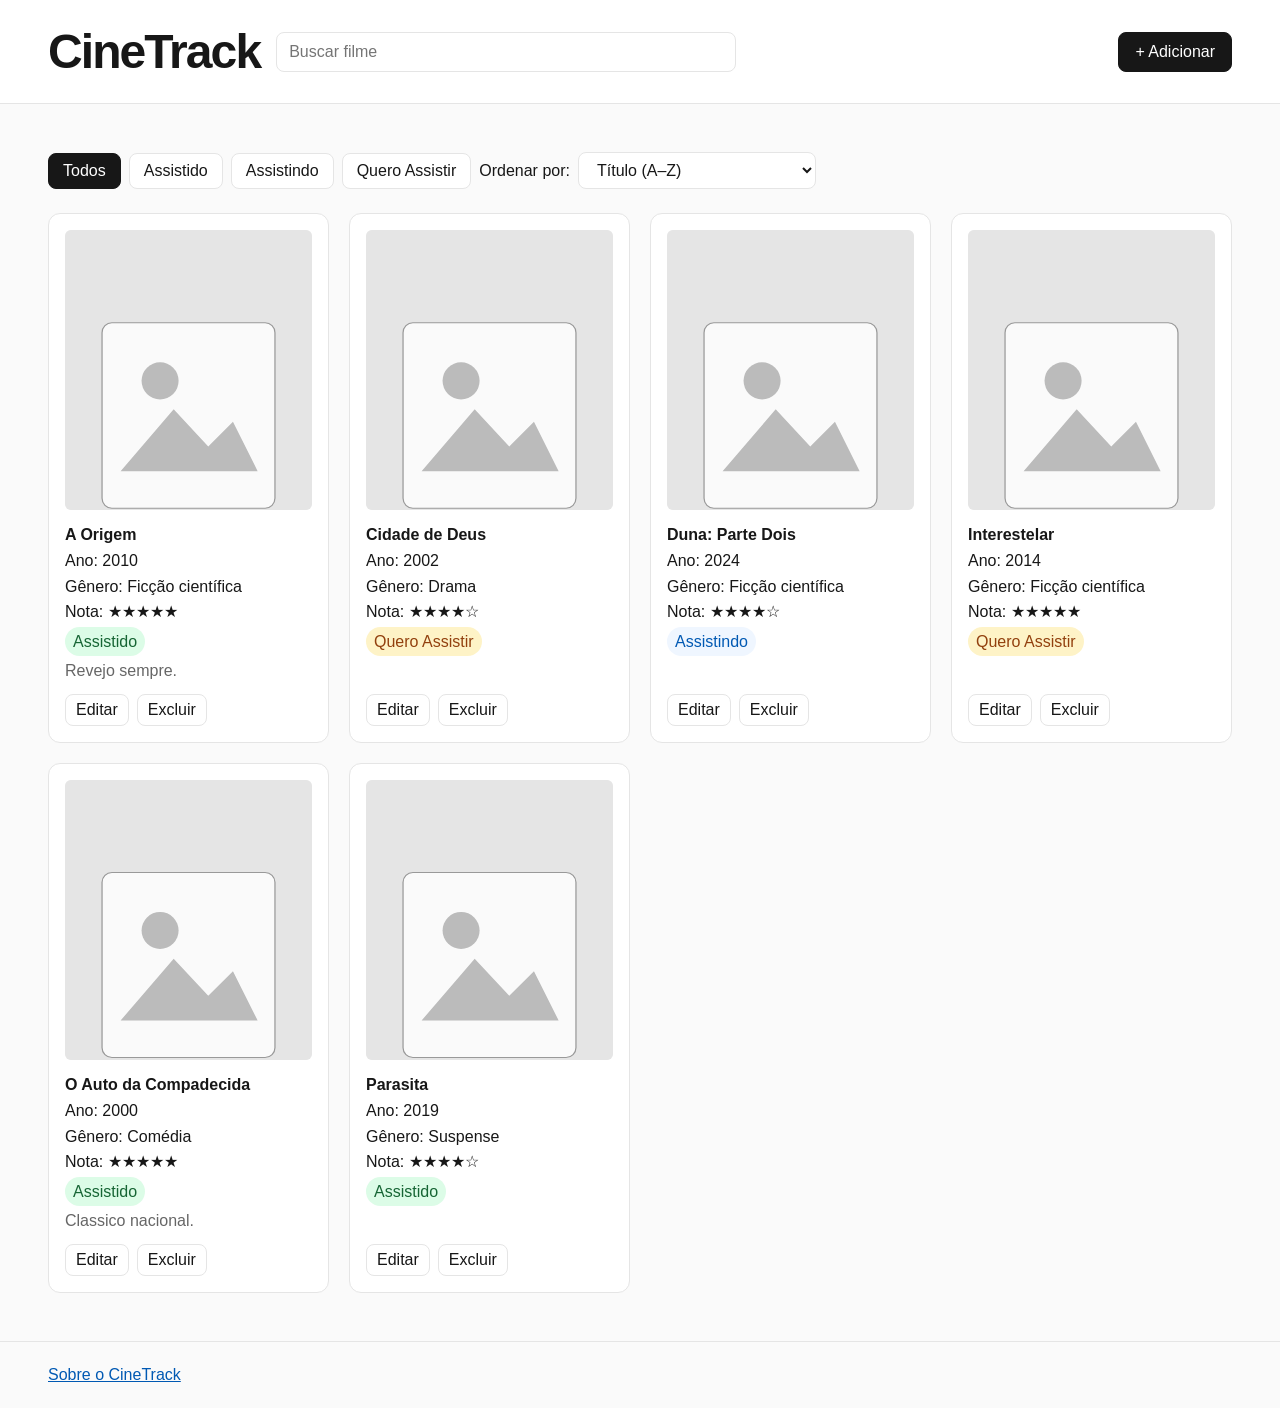
<file: parte1/index.html>
<!DOCTYPE html>
<html lang="pt-br">

<head>
      <meta charset="UTF-8">
      <meta name="viewport" content="width=device-width, initial-scale=1.0">
      <link rel="stylesheet" href="assets/css/main.css">
      <link rel="stylesheet" href="assets/css/adicionar-filme.css">
      <title>CineTrack</title>
</head>

<body class="body">
      <header class="header-content">
            <h1 class="title">CineTrack</h1>
            <input type="search" placeholder="Buscar filme" aria-label="Buscar filme" class="input-text-film">
            <form  class="add-movie-form">
                  <button type="button" class="add-movie-form">+ Adicionar</button>
            </form>
      </header>
      <main class="movie-list">
            <div class="button-container">
                  <button class="button ativo" aria-pressed="true"
                  data-status="todos">Todos</button>
                  <button class="button" aria-pressed="false" data-status="assistido">Assistido</button>
                  <button class="button" aria-pressed="false" data-status="assistindo">Assistindo</button>
                  <button class="button" aria-pressed="false" data-status="quero">Quero Assistir</button>
                  <label for="ordenar">Ordenar por:</label>
                  <select id="ordenar" class="button">
                        <option value="titulo">Título (A–Z)</option>
                        <option value="ano">Ano (mais antigo primeiro)</option>
                        <option value="nota">Nota (maior primeiro)</option>
                  </select>
            </div>
            <div class="movie-cards-containers"></div>
      </main>
      <div class="modal" role="dialog" aria-modal="true" aria-labelledby="titulo-modal">
            <form id="form-filme">
                  <h2 id="titulo-modal">Adicionar Filme</h2>
                  <div class="campo">
                        <label for="titulo">Título</label>
                        <input type="text" id="titulo" name="titulo" required>
                  </div>
                  <div class="campo">
                        <label for="ano">Ano</label>
                        <input type="number" id="ano" name="ano" min="1888" max="2100" required>
                  </div>

                  <div class="campo">
                        <label for="genero">Gênero</label>
                        <input type="text" id="genero" name="genero" required>
                  </div>

                  <div class="campo">
                        <label for="poster">URL do Poster</label>
                        <input type="url" id="poster" name="poster">
                  </div>

                  <div class="campo">
                        <label for="status">Status</label>
                        <select id="status" name="status" required>
                              <option value="assistido">Assistido</option>
                              <option value="assistindo">Assistindo</option>
                              <option value="quero">Quero Assistir</option>
                        </select>
                  </div>

                  <div class="campo">
                        <label for="nota">Nota (1 a 5)</label>
                        <input type="number" id="nota" name="nota" min="1" max="5" required>
                  </div>

                  <div class="campo campo-comentario">
                        <label for="comentario">Comentário</label>
                        <textarea id="comentario" name="comentario" rows="3"></textarea>
                  </div>

                  <p id="erros-formulario" role="alert"></p>

                  <div class="acoes">
                        <button type="submit">Salvar</button>
                        <button type="button">Cancelar</button>
                  </div>

            </form>
      </div>
      <footer>
            <a href="pages/sobre.html">Sobre o CineTrack</a>
      </footer>

      <script src="scripts/script.js"></script>
</body>

</html>
</file>
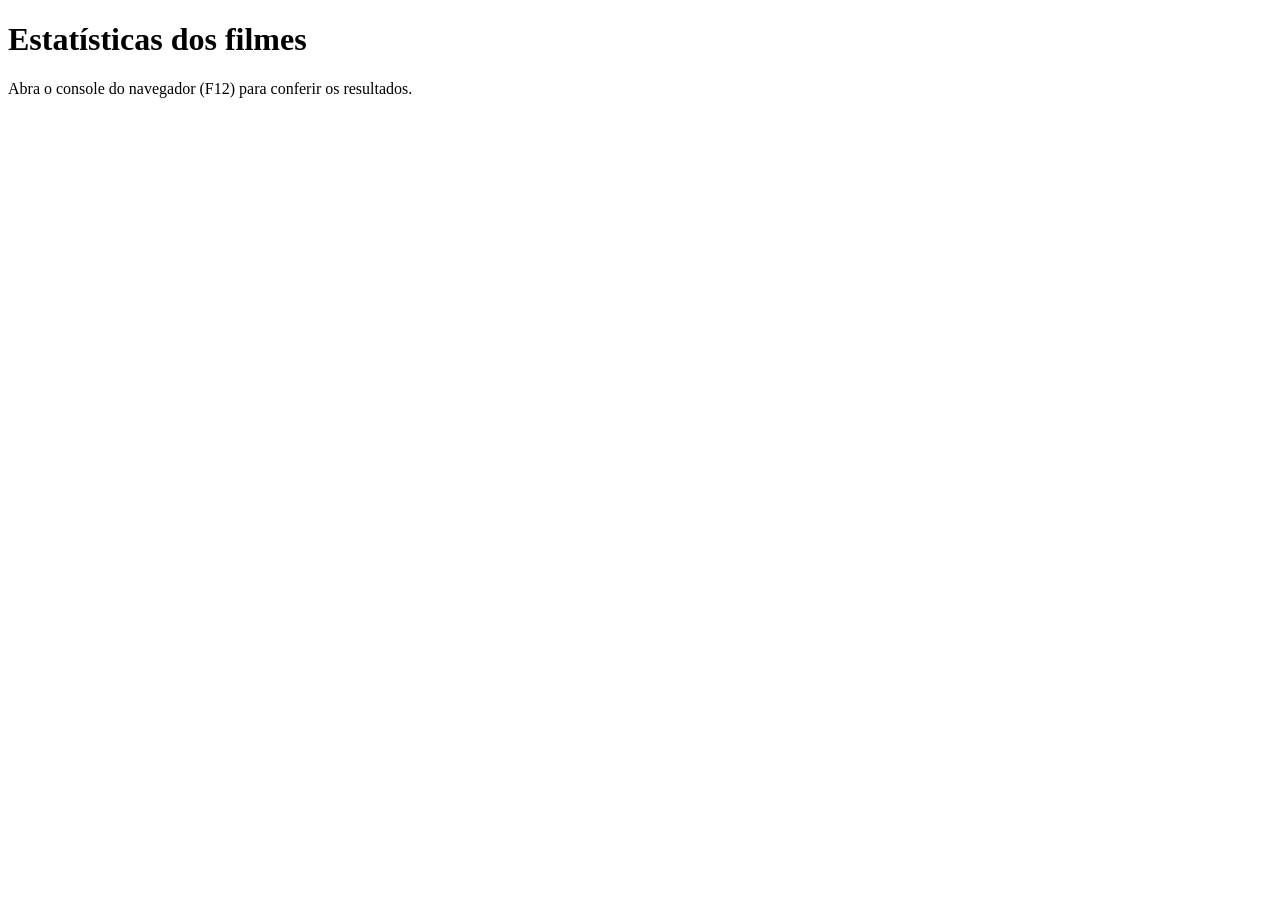
<file: exercicios/anp05/index.html>
<!DOCTYPE html>
<html lang="pt-br">
<head>
    <meta charset="UTF-8">
    <meta name="viewport" content="width=device-width, initial-scale=1.0">
    <title>ANP 05 — Estatísticas em módulos ES6</title>
</head>
<body>
    <h1>Estatísticas dos filmes</h1>
    <p>Abra o console do navegador (F12) para conferir os resultados.</p>
    <script type="module" src="main.js"></script>
</body>
</html>
</file>
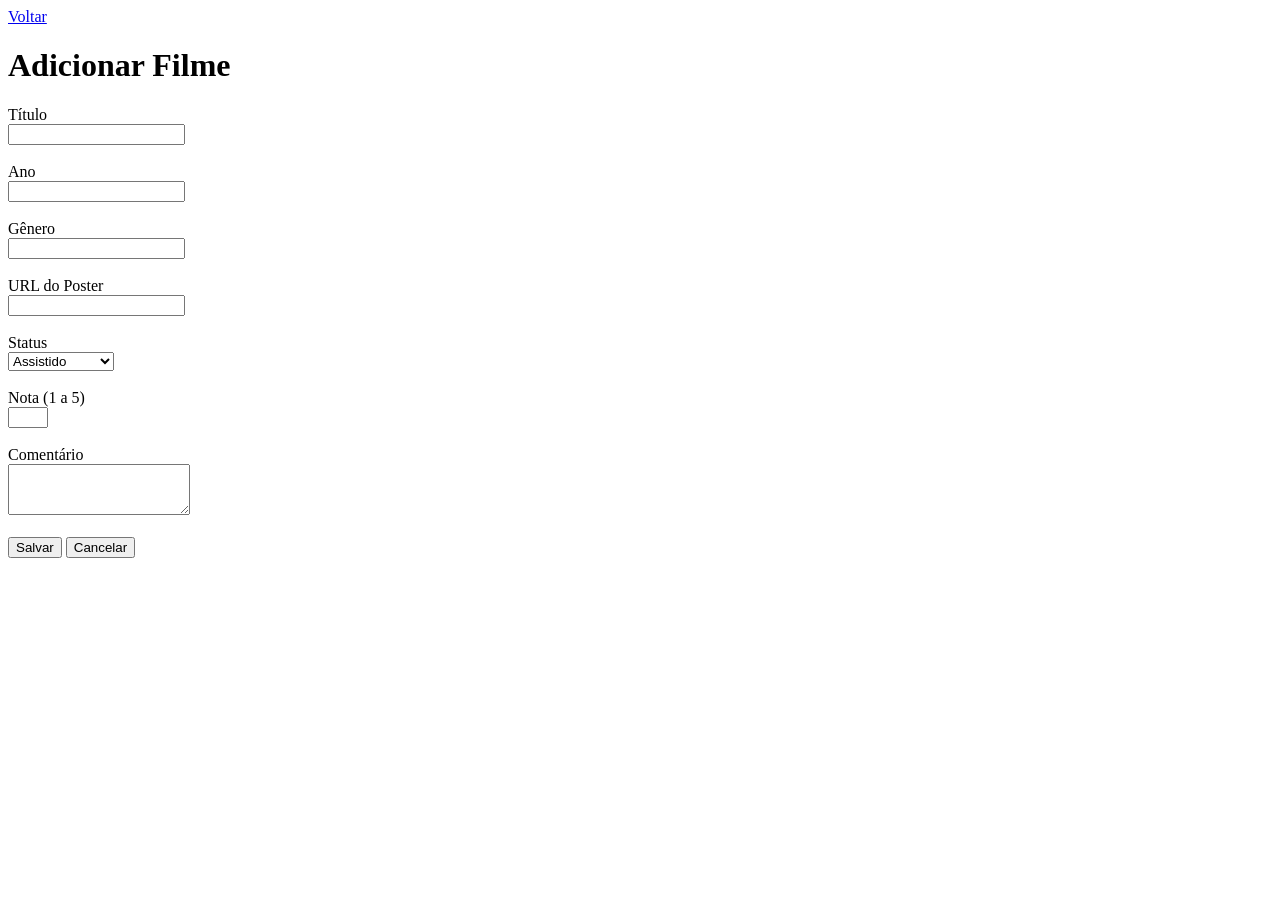
<file: html/ aula 02/002.html>
<!DOCTYPE html>
<html lang="pt-br">
<head>
      <meta charset="UTF-8">
      <meta name="viewport" content="width=device-width, initial-scale=1.0">
      <title>Adicionar Filme</title>
</head>
<body>
      <a href="../aula 01/001.html">Voltar</a>
      <h1>Adicionar Filme</h1>
      <form action="/test" method="post">
            <label for="titulo">Título</label> <br>
            <input type="text" id="titulo" name="titulo" required><br><br>

            <label for="ano">Ano</label> <br>
            <input type="number" id="ano" name="ano" required><br><br>

            <label for="genero">Gênero</label> <br>
            <input type="text" id="genero" name="genero" required><br><br>

            <label for="poster">URL do Poster</label> <br>
            <input type="url" id="poster" name="poster" required><br><br>

            <label for="status">Status</label> <br>
            <select id="status" name="status">
                  <option value="assistido">Assistido</option>
                  <option value="assistindo">Assistindo</option>
                  <option value="quero_assistir">Quero Assistir</option>
            </select><br><br>

            <label for="nota">Nota (1 a 5)</label> <br>
            <input type="number" id="nota" name="nota" min="1" max="5" required><br><br>   

            <label for="comentario">Comentário</label> <br>
            <textarea id="comentario" name="comentario" rows="3"></textarea><br><br>

            <button type="submit">Salvar</button>
            <button type="reset">Cancelar</button>
            
      </form>
</body>
</html>
</file>
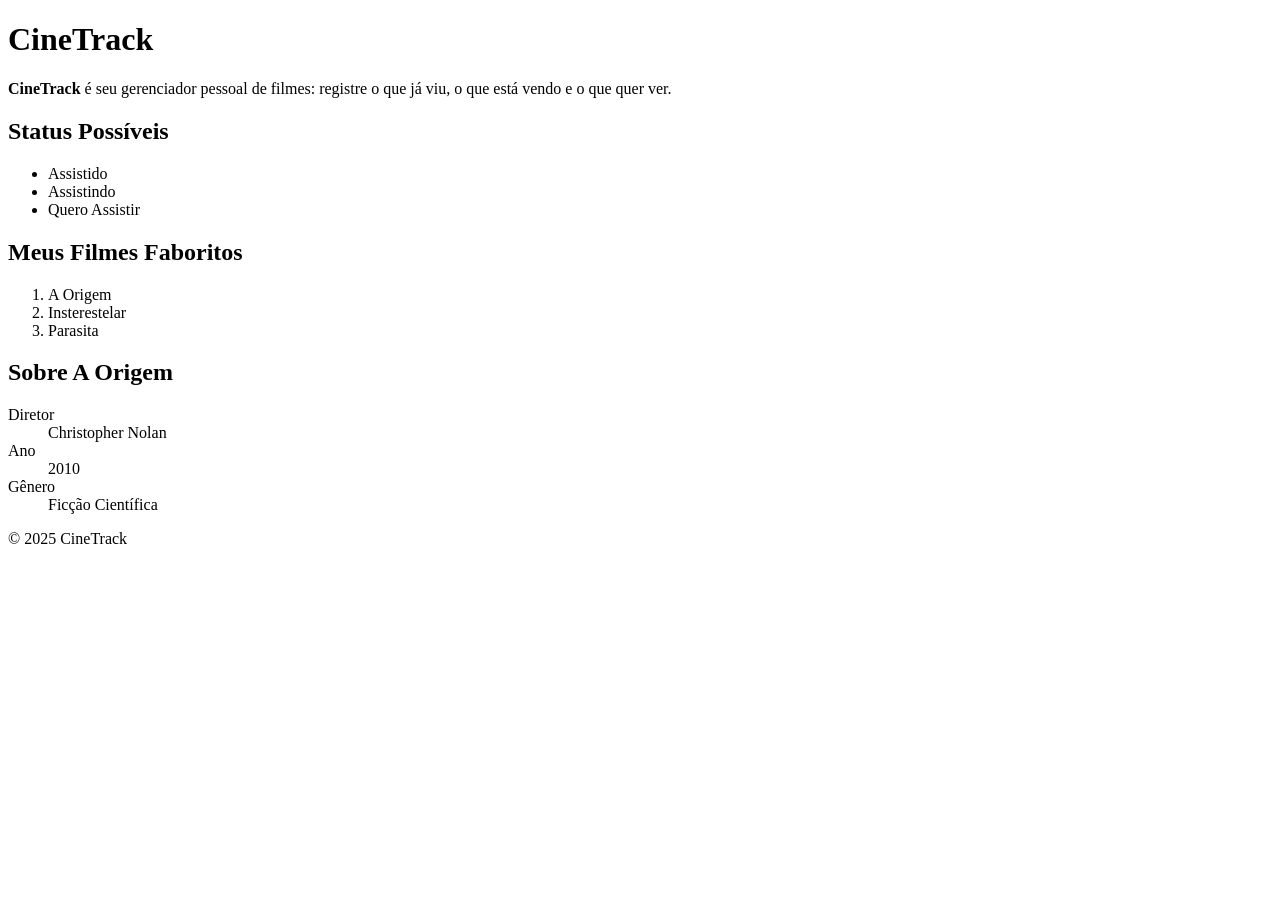
<file: html/aula 01/001.html>
<!DOCTYPE html>
<html lang="pt-br">
<head>
      <meta charset="UTF-8">
      <meta name="viewport" content="width=device-width, initial-scale=1.0">
      <title>CineTrack</title>
</head>
<body>
      <h1>CineTrack</h1>
      <p><strong>CineTrack</strong> é seu gerenciador pessoal de filmes: registre o que já viu, o que está vendo e o que quer ver.</p>
      <h2>Status Possíveis</h2>
      <ul>
            <li>Assistido</li>
            <li>Assistindo</li>
            <li>Quero Assistir</li>
      </ul>
      <h2>Meus Filmes Faboritos</h2>
      <ol>
            <li>A Origem</li>
            <li>Insterestelar</li>
            <li>Parasita</li>
      </ol>
      <h2>Sobre A Origem</h2>
      <dl>
            <dt>Diretor</dt>
            <dd>Christopher Nolan</dd>
            <dt>Ano</dt>
            <dd>2010</dd>
            <dt>Gênero</dt>
            <dd>Ficção Científica</dd>
      </dl>
      <p>&copy; 2025 CineTrack</p>
</body>
</html>
</file>
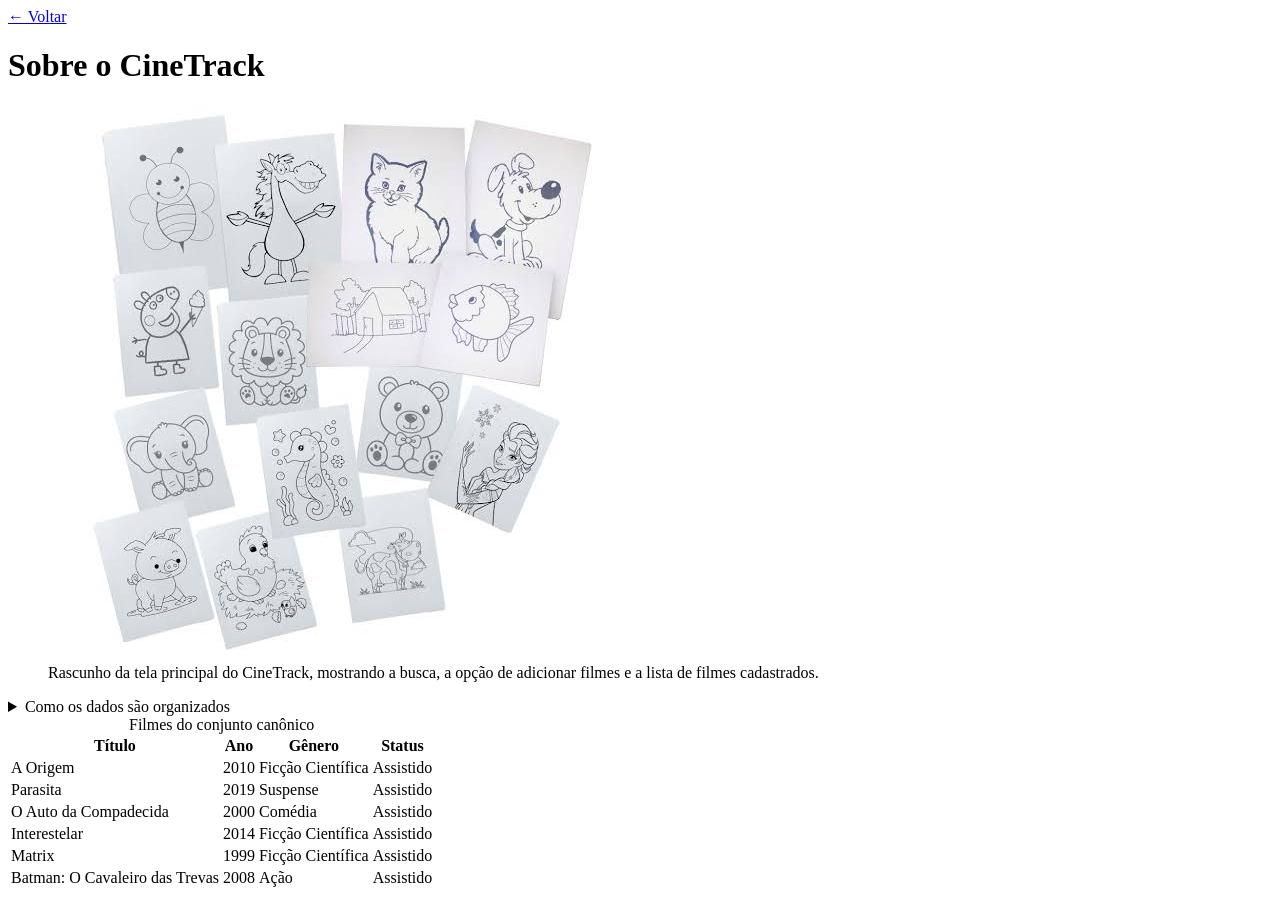
<file: html/pages/sobre.html>
<!DOCTYPE html>
<html lang="pt-br">
<head>
      <meta charset="UTF-8">
      <meta name="viewport" content="width=device-width, initial-scale=1.0">
      <title>Sobre - CineTrack</title>
</head>
<body>

      <a href="../index.html">← Voltar</a>
      <h1>Sobre o CineTrack</h1>
      <figure>
            <img src="../docs/rascunho-tela.jpg"
                  alt="Rascunho da tela principal do CineTrack, com busca, botão para adicionar filmes e cartões de filmes">
            <figcaption>Rascunho da tela principal do CineTrack, mostrando a busca, a opção de adicionar filmes e a lista de filmes cadastrados.</figcaption>
            
      </figure>
      <details>
            <summary>Como os dados são organizados</summary>
            <ul>
                  <li>Título</li>
                  <li>Ano</li>
                  <li>Gênero</li>
                  <li>URL do poster</li>
                  <li>Status</li>
                  <li>Nota</li>
                  <li>Comentário</li>
            </ul>
      </details>
      <table>
            <caption>Filmes do conjunto canônico</caption>
            <thead>
                  <tr>
                        <th scope="col">Título</th>
                        <th scope="col">Ano</th>
                        <th scope="col">Gênero</th>
                        <th scope="col">Status</th>
                  </tr>
            </thead>
            <tbody>
                  <tr>
                        <td>A Origem</td>
                        <td>2010</td>
                        <td>Ficção Científica</td>
                        <td>Assistido</td>
                  </tr>
                  <tr>
                        <td>Parasita</td>
                        <td>2019</td>
                        <td>Suspense</td>
                        <td>Assistido</td>
                  </tr>
                  <tr>
                        <td>O Auto da Compadecida</td>
                        <td>2000</td>
                        <td>Comédia</td>
                        <td>Assistido</td>
                  </tr>
                  <tr>
                        <td>Interestelar</td>
                        <td>2014</td>
                        <td>Ficção Científica</td>
                        <td>Assistido</td>
                  </tr>
                  <tr>
                        <td>Matrix</td>
                        <td>1999</td>
                        <td>Ficção Científica</td>
                        <td>Assistido</td>
                  </tr>
                  <tr>
                        <td>Batman: O Cavaleiro das Trevas</td>
                        <td>2008</td>
                        <td>Ação</td>
                        <td>Assistido</td>
                  </tr>
            </tbody>
      </table>
</body>
</html>
</file>
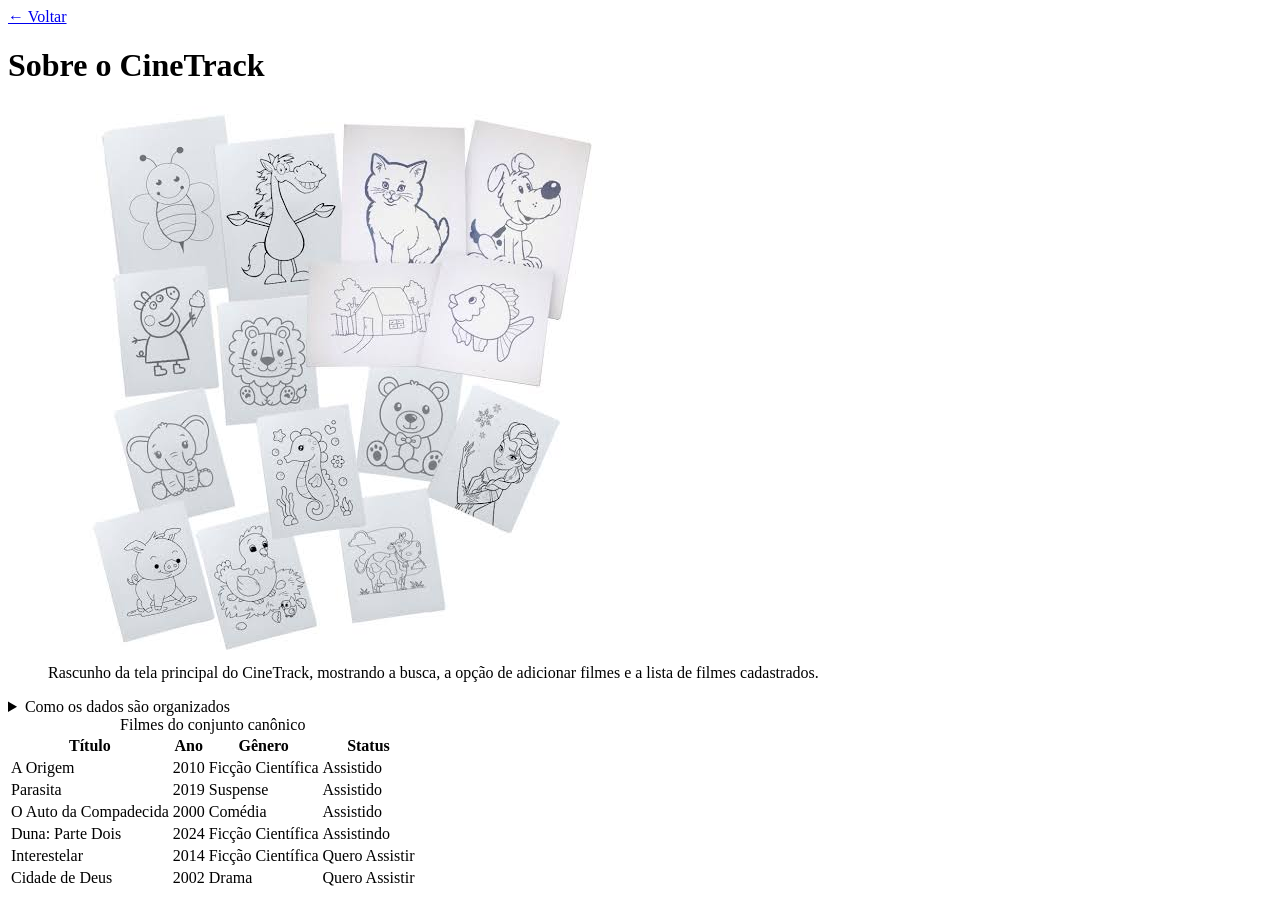
<file: parte1/pages/sobre.html>
<!DOCTYPE html>
<html lang="pt-br">
<head>
      <meta charset="UTF-8">
      <meta name="viewport" content="width=device-width, initial-scale=1.0">
      <title>Sobre - CineTrack</title>
</head>
<body>

      <a href="../index.html">← Voltar</a>
      <h1>Sobre o CineTrack</h1>
      <figure>
            <img src="../docs/rascunho-tela.jpg"
                  alt="Rascunho da tela principal do CineTrack, com busca, botão para adicionar filmes e cartões de filmes">
            <figcaption>Rascunho da tela principal do CineTrack, mostrando a busca, a opção de adicionar filmes e a lista de filmes cadastrados.</figcaption>
            
      </figure>
      <details>
            <summary>Como os dados são organizados</summary>
            <ul>
                  <li>Título</li>
                  <li>Ano</li>
                  <li>Gênero</li>
                              <li>URL do pôster (opcional)</li>
                  <li>Status</li>
                  <li>Nota</li>
                  <li>Comentário</li>
            </ul>
      </details>
      <table>
            <caption>Filmes do conjunto canônico</caption>
            <thead>
                  <tr>
                        <th scope="col">Título</th>
                        <th scope="col">Ano</th>
                        <th scope="col">Gênero</th>
                        <th scope="col">Status</th>
                  </tr>
            </thead>
            <tbody>
                  <tr>
                        <td>A Origem</td>
                        <td>2010</td>
                        <td>Ficção Científica</td>
                        <td>Assistido</td>
                  </tr>
                  <tr>
                        <td>Parasita</td>
                        <td>2019</td>
                        <td>Suspense</td>
                        <td>Assistido</td>
                  </tr>
                  <tr>
                              <td>O Auto da Compadecida</td>
                        <td>2000</td>
                        <td>Comédia</td>
                        <td>Assistido</td>
                  </tr>
                  <tr>
                              <td>Duna: Parte Dois</td>
                              <td>2024</td>
                        <td>Ficção Científica</td>
                              <td>Assistindo</td>
                  </tr>
                  <tr>
                              <td>Interestelar</td>
                              <td>2014</td>
                        <td>Ficção Científica</td>
                              <td>Quero Assistir</td>
                  </tr>
                  <tr>
                              <td>Cidade de Deus</td>
                              <td>2002</td>
                              <td>Drama</td>
                              <td>Quero Assistir</td>
                  </tr>
            </tbody>
      </table>
</body>
</html>
</file>
<file: parte1/assets/css/main.css>
:root {
      color-scheme: light;
      --fundo: #fafafa;
      --texto: #171717;
      --superficie: #fff;
      --campo: #fff;
      --borda: #e5e5e5;
      --hover: #f5f5f5;
      --botao: #171717;
      --texto-botao: #fff;
      --link: #0059b3;
      --foco: #0070f3;
      --comentario: #666;
      --erro: #b91c1c;
      --assistido: #166534;
      --fundo-assistido: #dcfce7;
      --assistindo: #0059b3;
      --fundo-assistindo: #eff6ff;
      --quero: #92400e;
      --fundo-quero: #fef3c7;
      --raio: 8px;
      --raio-card: 12px;
      --raio-poster: 6px;
      --fundo-modal: rgba(0, 0, 0, 0.65);
      --sombra-modal: 0 16px 48px rgba(0, 0, 0, 0.2);
}

* {
      box-sizing: border-box;
}

.body {
      margin: 0;
      min-width: 280px;
      background: var(--fundo);
      color: var(--texto);
      font-family: Arial, Helvetica, sans-serif;
}

button,
input,
select,
textarea {
      font: inherit;
}

button {
      cursor: pointer;
}

:focus-visible {
      outline: 2px solid var(--foco);
      outline-offset: 2px;
}

.header-content {
      display: flex;
      align-items: center;
      flex-wrap: wrap;
      gap: 16px;
      padding: 24px clamp(16px, 4vw, 48px);
      background: var(--superficie);
      border-bottom: 1px solid var(--borda);
}

.title {
      margin: 0;
      font-size: clamp(2rem, 4vw, 3rem);
      letter-spacing: -0.04em;
}

.input-text-film {
      flex: 1 1 240px;
      max-width: 460px;
      min-width: 0;
      padding: 10px 12px;
      color: var(--texto);
      background: var(--campo);
      border: 1px solid var(--borda);
      border-radius: var(--raio);
}

.header-content > .add-movie-form {
      margin-left: auto;
}

.header-content .add-movie-form button {
      padding: 10px 16px;
      color: var(--texto-botao);
      background: var(--botao);
      border: 1px solid var(--botao);
      border-radius: var(--raio);
      white-space: nowrap;
}

.movie-list {
      max-width: 1440px;
      margin: 0 auto;
      padding: clamp(20px, 4vw, 48px);
}

.button-container {
      display: flex;
      flex-wrap: wrap;
      align-items: center;
      gap: 8px;
      margin-bottom: 24px;
}

.button {
      padding: 8px 14px;
      color: var(--texto);
      background: var(--superficie);
      border: 1px solid var(--borda);
      border-radius: var(--raio);
}

.button:hover,
.btn-editar:hover,
.btn-remover:hover {
      background: var(--hover);
}

.button.ativo {
      color: var(--texto-botao);
      background: var(--botao);
      border-color: var(--botao);
}

.movie-cards-containers {
      display: grid;
      grid-template-columns: repeat(auto-fit, minmax(250px, 1fr));
      gap: 20px;
}

.movie-card {
      display: flex;
      flex-direction: column;
      gap: 16px;
      min-width: 0;
      padding: 16px;
      background: var(--superficie);
      border: 1px solid var(--borda);
      border-radius: var(--raio-card);
}

.poster {
      display: block;
      width: 100%;
      height: 280px;
      object-fit: cover;
      object-position: center top;
      background: var(--hover);
      border-radius: var(--raio-poster);
}

.info-container {
      display: flex;
      flex: 1;
      flex-direction: column;
      align-items: flex-start;
      gap: 4px;
      min-width: 0;
}

.info-container h2 {
      margin: 0 0 2px;
      font-size: 1rem;
      overflow-wrap: anywhere;
}

.info-container p {
      margin: 0;
      line-height: 1.35;
}

.status {
      padding: 4px 8px;
      border-radius: 999px;
}

.status-assistido {
      color: var(--assistido);
      background: var(--fundo-assistido);
}

.status-assistindo {
      color: var(--assistindo);
      background: var(--fundo-assistindo);
}

.status-quero {
      color: var(--quero);
      background: var(--fundo-quero);
}

.comentario {
      color: var(--comentario);
      overflow-wrap: anywhere;
      display: -webkit-box;
      -webkit-box-orient: vertical;
      -webkit-line-clamp: 2;
      overflow: hidden;
}

.info-container > div {
      display: flex;
      flex-wrap: wrap;
      gap: 8px;
      width: 100%;
      margin-top: auto;
      padding-top: 8px;
}

.btn-editar,
.btn-remover {
      padding: 6px 10px;
      color: var(--texto);
      background: var(--superficie);
      border: 1px solid var(--borda);
      border-radius: var(--raio);
}

footer {
      padding: 24px clamp(16px, 4vw, 48px);
      border-top: 1px solid var(--borda);
}

footer a {
      color: var(--link);
}

@media (max-width: 600px) {
      .input-text-film {
            order: 3;
            flex-basis: 100%;
            max-width: none;
      }

      .header-content {
            padding-block: 18px;
      }

      .movie-cards-containers {
            grid-template-columns: 1fr;
            gap: 16px;
      }
}

@media (prefers-color-scheme: dark) {
      :root {
            color-scheme: dark;
            --fundo: #0a0a0a;
            --texto: #ededed;
            --superficie: #111;
            --campo: #171717;
            --borda: #303030;
            --hover: #1f1f1f;
            --botao: #ededed;
            --texto-botao: #111;
            --link: #3291ff;
            --foco: #3291ff;
            --comentario: #a1a1a1;
            --erro: #ff6b6b;
            --assistido: #86efac;
            --fundo-assistido: #052e16;
            --assistindo: #88bdff;
            --fundo-assistindo: #10233d;
            --quero: #fcd34d;
            --fundo-quero: #422006;
      }
}


@media print {
      :root {
            color-scheme: light;
            --fundo: #fff;
            --texto: #000;
            --superficie: #fff;
            --hover: #fff;
            --borda: #000;
            --comentario: #000;
            --assistido: #000;
            --fundo-assistido: #fff;
            --assistindo: #000;
            --fundo-assistindo: #fff;
            --quero: #000;
            --fundo-quero: #fff;
      }

      .input-text-film,
      .header-content > .add-movie-form,
      .button-container,
      .btn-editar,
      .btn-remover,
      .body > .modal,
      footer {
            display: none;
      }

      .movie-card {
            box-shadow: none;
            break-inside: avoid;
      }
}
</file>
<file: parte1/assets/css/adicionar-filme.css>
.modal {
      visibility: hidden;
      position: fixed;
      z-index: 10;
      inset: 0;
      display: flex;
      align-items: center;
      justify-content: center;
      overflow-y: auto;
      padding: 16px;
      background: var(--fundo-modal);
}

.modal.aberto {
      visibility: visible;
}

#form-filme {
      display: grid;
      grid-template-columns: repeat(2, 1fr);
      gap: 10px 12px;
      width: 100%;
      max-width: 520px;
      max-height: calc(100dvh - 32px);
      overflow-y: auto;
      margin: auto;
      padding: 20px;
      color: var(--texto);
      background: var(--superficie);
      border: 1px solid var(--borda);
      border-radius: var(--raio-card);
      box-shadow: var(--sombra-modal);
}

#form-filme h2 {
      grid-column: 1 / -1;
      margin: 0 0 4px;
      font-size: 1.35rem;
}

.campo {
      display: flex;
      flex-direction: column;
      gap: 4px;
      min-width: 0;
}

.campo label {
      font-weight: 600;
      font-size: 0.875rem;
}

.campo-comentario,
#erros-formulario,
.acoes {
      grid-column: 1 / -1;
}

#form-filme input,
#form-filme select,
#form-filme textarea {
      width: 100%;
      padding: 7px 10px;
      color: var(--texto);
      background: var(--campo);
      border: 1px solid var(--borda);
      border-radius: var(--raio);
}

#erros-formulario:not(:empty) {
      color: var(--erro);
}

#erros-formulario:empty {
      display: none;
}

.acoes {
      display: flex;
      flex-wrap: wrap;
      justify-content: flex-end;
      gap: 8px;
      margin-top: 4px;
}

.acoes button {
      padding: 8px 14px;
      color: var(--texto);
      background: var(--superficie);
      border: 1px solid var(--borda);
      border-radius: var(--raio);
}

.acoes button[type="submit"] {
      color: var(--texto-botao);
      background: var(--botao);
      border-color: var(--botao);
}
</file>
